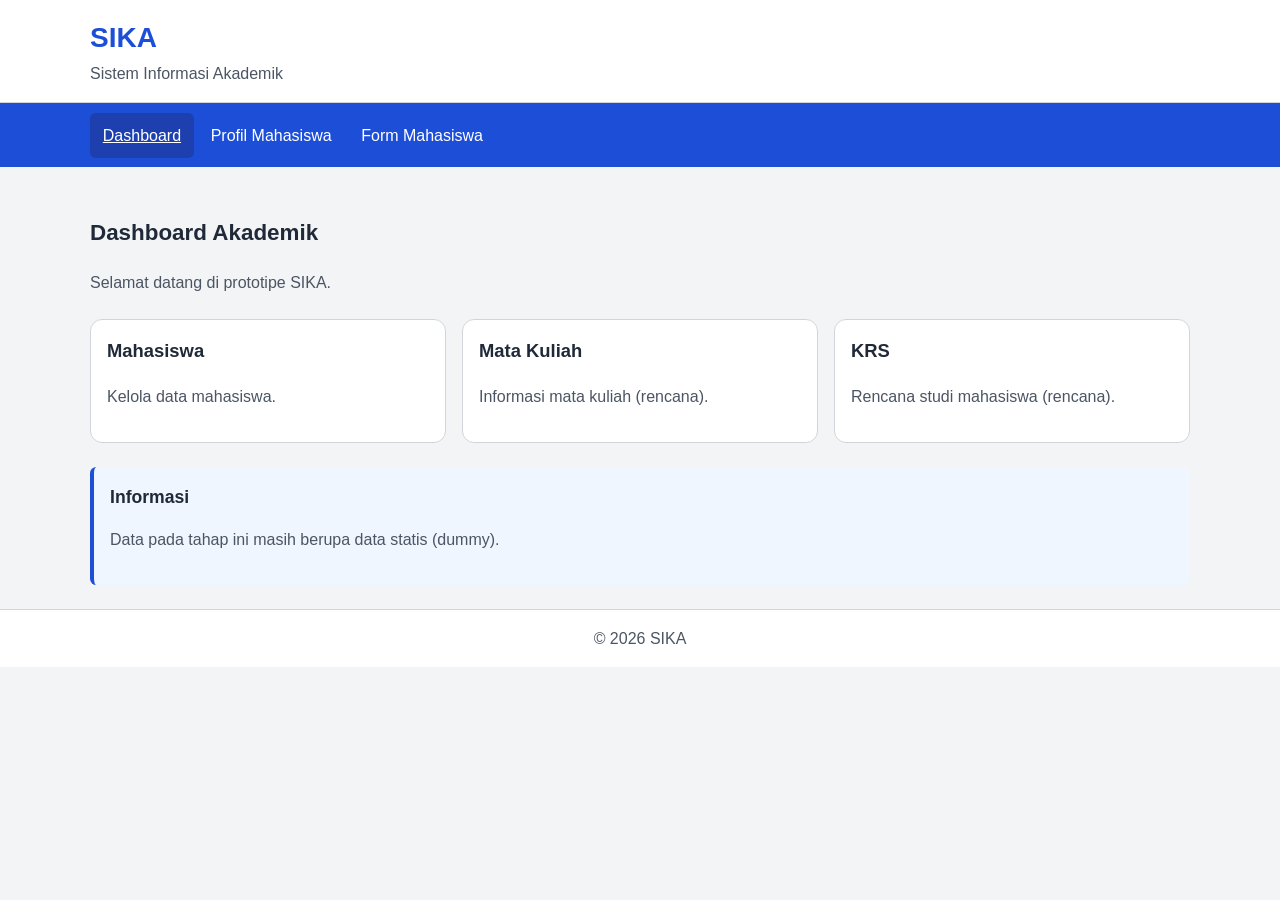
<file: sika/index.html>
<!DOCTYPE html>
<html lang="id">
<head>
  <meta charset="UTF-8">
  <meta name="viewport" content="width=device-width, initial-scale=1.0">
  <title>SIKA - Dashboard</title>
  <link rel="stylesheet" href="assets/css/style.css">
</head>
<body>
  <header>
    <div class="container">
      <h1>SIKA</h1>
      <p>Sistem Informasi Akademik</p>
    </div>
  </header>

  <nav aria-label="Navigasi utama">
    <div class="container">
      <ul>
        <li><a href="index.html" aria-current="page">Dashboard</a></li>
        <li><a href="mahasiswa.html">Profil Mahasiswa</a></li>
        <li><a href="form-mahasiswa.html">Form Mahasiswa</a></li>
      </ul>
    </div>
  </nav>

  <main class="container">
    <section>
      <h2>Dashboard Akademik</h2>
      <p>Selamat datang di prototipe SIKA.</p>
      <div class="dashboard-grid">
        <article class="card">
          <h3>Mahasiswa</h3>
          <p>Kelola data mahasiswa.</p>
        </article>
        <article class="card">
          <h3>Mata Kuliah</h3>
          <p>Informasi mata kuliah (rencana).</p>
        </article>
        <article class="card">
          <h3>KRS</h3>
          <p>Rencana studi mahasiswa (rencana).</p>
        </article>
      </div>
    </section>

    <aside class="notice">
      <h2>Informasi</h2>
      <p>Data pada tahap ini masih berupa data statis (dummy).</p>
    </aside>
  </main>

  <footer>
    <div class="container">
      <p>&copy; 2026 SIKA</p>
    </div>
  </footer>
</body>
</html>
</file>
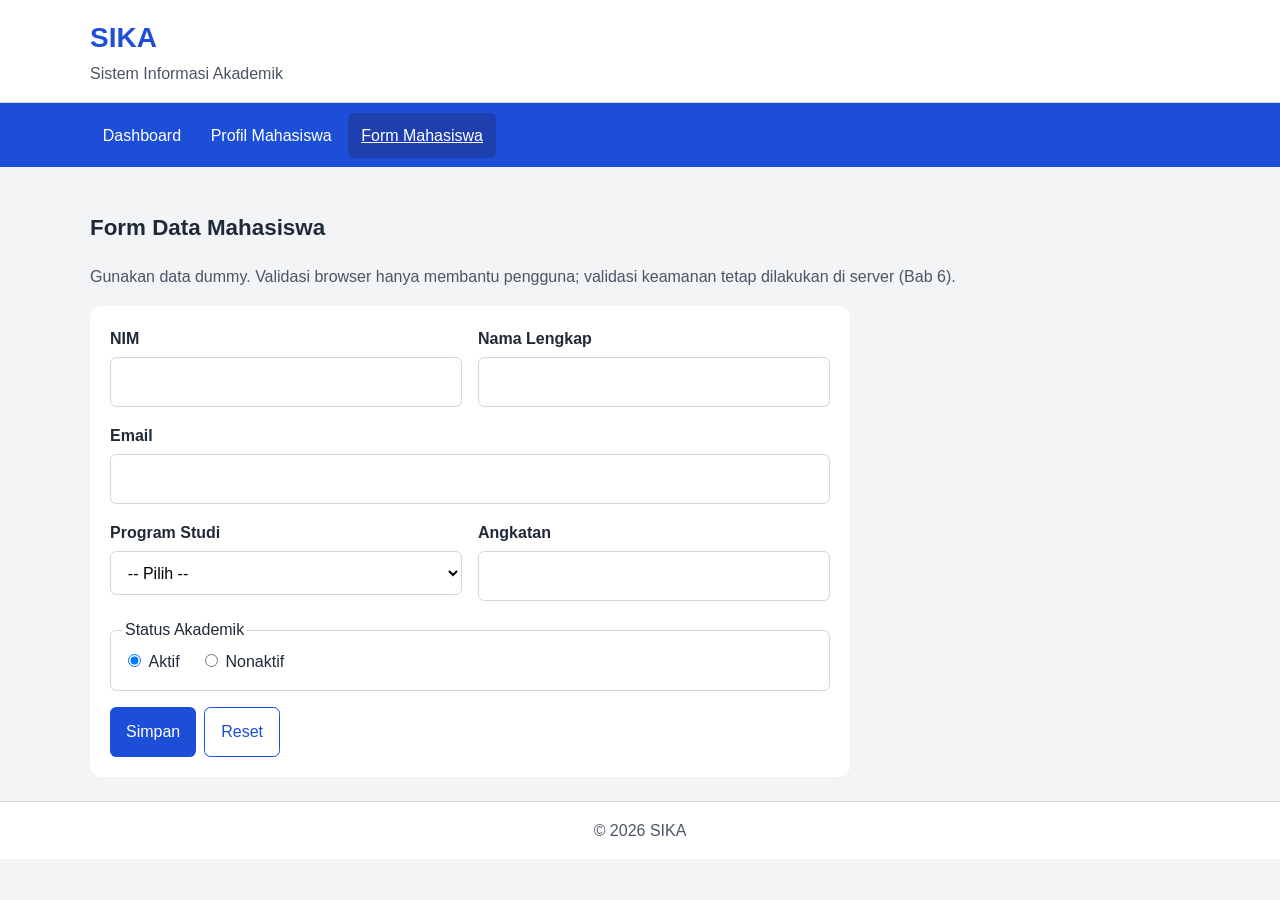
<file: sika/form-mahasiswa.html>
<!DOCTYPE html>
<html lang="id">
<head>
  <meta charset="UTF-8">
  <meta name="viewport" content="width=device-width, initial-scale=1.0">
  <title>SIKA - Form Mahasiswa</title>
  <link rel="stylesheet" href="assets/css/style.css">
</head>
<body>
  <header>
    <div class="container">
      <h1>SIKA</h1>
      <p>Sistem Informasi Akademik</p>
    </div>
  </header>

  <nav aria-label="Navigasi utama">
    <div class="container">
      <ul>
        <li><a href="index.html">Dashboard</a></li>
        <li><a href="mahasiswa.html">Profil Mahasiswa</a></li>
        <li><a href="form-mahasiswa.html" aria-current="page">Form Mahasiswa</a></li>
      </ul>
    </div>
  </nav>

  <main class="container">
    <h2 class="page-title">Form Data Mahasiswa</h2>
    <p class="hint">Gunakan data dummy. Validasi browser hanya membantu pengguna; validasi keamanan tetap dilakukan di server (Bab 6).</p>

    <form action="#" method="post">
      <div class="form-row">
        <div class="form-group">
          <label for="nim">NIM</label>
          <input type="text" id="nim" name="nim" minlength="8" maxlength="15" required>
        </div>
        <div class="form-group">
          <label for="nama">Nama Lengkap</label>
          <input type="text" id="nama" name="nama" minlength="3" required>
        </div>
      </div>

      <div class="form-group">
        <label for="email">Email</label>
        <input type="email" id="email" name="email" required>
      </div>

      <div class="form-row">
        <div class="form-group">
          <label for="prodi">Program Studi</label>
          <select id="prodi" name="prodi" required>
            <option value="">-- Pilih --</option>
            <option value="TI">Teknik Informatika</option>
            <option value="SI">Sistem Informasi</option>
          </select>
        </div>
        <div class="form-group">
          <label for="angkatan">Angkatan</label>
          <input type="number" id="angkatan" name="angkatan" min="2020" max="2030" required>
        </div>
      </div>

      <fieldset>
        <legend>Status Akademik</legend>
        <input type="radio" id="aktif" name="status" value="aktif" checked>
        <label for="aktif" class="inline">Aktif</label>
        <input type="radio" id="nonaktif" name="status" value="nonaktif">
        <label for="nonaktif" class="inline">Nonaktif</label>
      </fieldset>

      <div class="actions">
        <button type="submit">Simpan</button>
        <button type="reset" class="secondary">Reset</button>
      </div>
    </form>
  </main>

  <footer>
    <div class="container">
      <p>&copy; 2026 SIKA</p>
    </div>
  </footer>
</body>
</html>
</file>
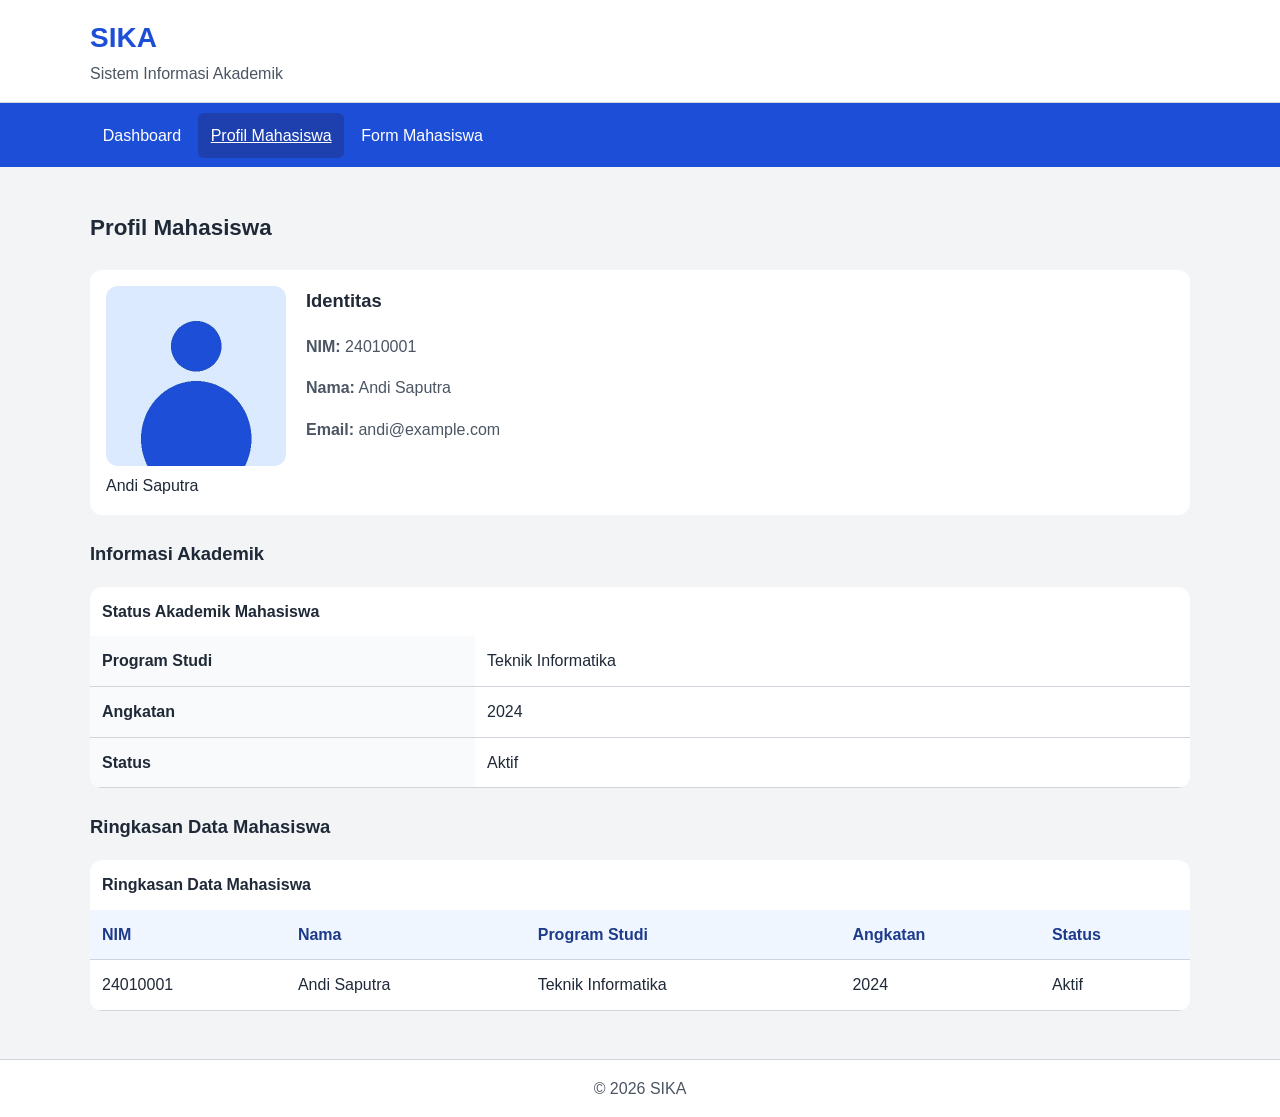
<file: sika/mahasiswa.html>
<!DOCTYPE html>
<html lang="id">
<head>
  <meta charset="UTF-8">
  <meta name="viewport" content="width=device-width, initial-scale=1.0">
  <title>SIKA - Profil Mahasiswa</title>
  <link rel="stylesheet" href="assets/css/style.css">
</head>
<body>
  <header>
    <div class="container">
      <h1>SIKA</h1>
      <p>Sistem Informasi Akademik</p>
    </div>
  </header>

  <nav aria-label="Navigasi utama">
    <div class="container">
      <ul>
        <li><a href="index.html">Dashboard</a></li>
        <li><a href="mahasiswa.html" aria-current="page">Profil Mahasiswa</a></li>
        <li><a href="form-mahasiswa.html">Form Mahasiswa</a></li>
      </ul>
    </div>
  </nav>

  <main class="container">
    <h2 class="page-title">Profil Mahasiswa</h2>

    <section class="profile">
      <figure>
        <img src="assets/images/mahasiswa.jpg" alt="Foto profil mahasiswa Andi Saputra">
        <figcaption>Andi Saputra</figcaption>
      </figure>
      <div class="profile-info">
        <h3>Identitas</h3>
        <p><strong>NIM:</strong> 24010001</p>
        <p><strong>Nama:</strong> Andi Saputra</p>
        <p><strong>Email:</strong> andi@example.com</p>
      </div>
    </section>

    <section>
      <h3>Informasi Akademik</h3>
      <div class="table-wrapper">
        <table>
          <caption>Status Akademik Mahasiswa</caption>
          <tbody>
            <tr>
              <th scope="row">Program Studi</th>
              <td>Teknik Informatika</td>
            </tr>
            <tr>
              <th scope="row">Angkatan</th>
              <td>2024</td>
            </tr>
            <tr>
              <th scope="row">Status</th>
              <td>Aktif</td>
            </tr>
          </tbody>
        </table>
      </div>
    </section>

    <section>
      <h3>Ringkasan Data Mahasiswa</h3>
      <div class="table-wrapper">
        <table>
          <caption>Ringkasan Data Mahasiswa</caption>
          <thead>
            <tr>
              <th scope="col">NIM</th>
              <th scope="col">Nama</th>
              <th scope="col">Program Studi</th>
              <th scope="col">Angkatan</th>
              <th scope="col">Status</th>
            </tr>
          </thead>
          <tbody>
            <tr>
              <td>24010001</td>
              <td>Andi Saputra</td>
              <td>Teknik Informatika</td>
              <td>2024</td>
              <td>Aktif</td>
            </tr>
          </tbody>
        </table>
      </div>
    </section>
  </main>

  <footer>
    <div class="container">
      <p>&copy; 2026 SIKA</p>
    </div>
  </footer>
</body>
</html>
</file>
<file: sika/assets/css/style.css>
/* ==========================================================
   SIKA - style.css (Bab 3)
   Urutan: 1 Reset/Base, 2 Variables, 3 Typography, 4 Layout,
           5 Components, 6 Forms & Tables, 7 Media Queries
   ========================================================== */

/* 1. Reset / Base */
* {
  box-sizing: border-box;
}

html {
  font-size: 100%;
}

body {
  margin: 0;
  font-family: Arial, Helvetica, sans-serif;
  line-height: 1.6;
  color: var(--text);
  background: var(--background);
}

img {
  max-width: 100%;
  height: auto;
}

/* 2. Variables (design tokens) */
:root {
  --primary: #1d4ed8;
  --primary-dark: #1e40af;
  --surface: #ffffff;
  --background: #f3f4f6;
  --text: #1f2937;
  --muted: #4b5563;
  --border: #d1d5db;
  --focus: #f59e0b;
  --error: #b91c1c;
  --success: #166534;
  --radius: .75rem;
  --space-1: .5rem;
  --space-2: 1rem;
  --space-3: 1.5rem;
  --space-4: 2rem;
}

/* 3. Typography */
h1 {
  font-size: 1.75rem;
  margin: 0;
}

h2 {
  font-size: 1.4rem;
}

h3 {
  font-size: 1.15rem;
}

p {
  color: var(--muted);
}

/* 4. Layout */
.container {
  width: min(100% - 2rem, 1100px);
  margin-inline: auto;
}

header {
  background: var(--surface);
  border-bottom: 1px solid var(--border);
  padding: var(--space-2) 0;
}

header h1 {
  color: var(--primary);
}

header p {
  margin: 0;
}

main {
  padding-block: var(--space-3);
}

section {
  margin-block: var(--space-3);
}

footer {
  background: var(--surface);
  border-top: 1px solid var(--border);
  padding: var(--space-2) 0;
  text-align: center;
}

footer p {
  margin: 0;
}

/* Flexbox: navigasi (satu dimensi) */
nav {
  background: var(--primary);
}

nav ul {
  display: flex;
  flex-wrap: wrap;
  gap: .25rem;
  list-style: none;
  margin: 0;
  padding: .6rem 0;
}

nav a {
  display: block;
  padding: .6rem .8rem;
  color: #fff;
  text-decoration: none;
  border-radius: .35rem;
}

nav a:hover,
nav a:focus,
nav a[aria-current="page"] {
  background: var(--primary-dark);
}

nav a[aria-current="page"] {
  text-decoration: underline;   /* penanda halaman aktif tidak hanya warna */
}

/* Grid: kartu dashboard (dua dimensi), mobile-first */
.dashboard-grid {
  display: grid;
  grid-template-columns: 1fr;
  gap: var(--space-2);
  margin-block: var(--space-3);
}

/* 5. Components */
.card {
  background: var(--surface);
  border: 1px solid var(--border);
  border-radius: var(--radius);
  padding: var(--space-2);
}

.card h3 {
  margin-top: 0;
}

.notice {
  background: #eff6ff;
  border-left: 4px solid var(--primary);
  padding: var(--space-2);
  border-radius: .4rem;
}

.notice h2 {
  margin-top: 0;
  font-size: 1.1rem;
}

.hint {
  margin-top: 0;
}

.profile {
  display: grid;
  grid-template-columns: 1fr;
  gap: 1.25rem;
  background: var(--surface);
  padding: var(--space-2);
  border-radius: var(--radius);
  align-items: start;
}

.profile figure {
  margin: 0;
}

.profile img {
  max-width: 180px;
  border-radius: var(--radius);
}

.profile-info h3 {
  margin-top: 0;
}

/* 6. Forms & Tables */
.table-wrapper {
  overflow-x: auto;
  background: var(--surface);
  border-radius: var(--radius);
  margin-bottom: var(--space-2);
}

table {
  width: 100%;
  min-width: 480px;
  border-collapse: collapse;
}

caption {
  text-align: left;
  font-weight: 700;
  padding: .75rem;
}

th,
td {
  padding: .75rem;
  border-bottom: 1px solid var(--border);
  text-align: left;
}

thead th {
  background: #eff6ff;
  color: #1e3a8a;
}

tbody th[scope="row"] {
  width: 35%;
  background: #f9fafb;
}

form {
  max-width: 760px;
  background: var(--surface);
  padding: 1.25rem;
  border-radius: var(--radius);
}

.form-group {
  margin-bottom: var(--space-2);
}

.form-row {
  display: grid;
  grid-template-columns: 1fr;
  gap: 0 var(--space-2);
}

label {
  display: block;
  margin-bottom: .35rem;
  font-weight: 600;
}

label.inline {
  display: inline-block;
  margin-right: var(--space-2);
  font-weight: 400;
}

input,
select,
textarea {
  width: 100%;
  padding: .7rem .8rem;
  border: 1px solid var(--border);
  border-radius: .4rem;
  font: inherit;
  background: #fff;
}

input[type="radio"] {
  width: auto;
}

fieldset {
  border: 1px solid var(--border);
  border-radius: .4rem;
  margin: 0 0 var(--space-2);
}

/* Focus terlihat jelas pada semua kontrol */
a:focus-visible,
input:focus,
select:focus,
textarea:focus,
button:focus-visible {
  outline: 3px solid var(--focus);
  outline-offset: 2px;
  border-color: var(--primary);
}

/* Status validasi: border + ikon teks, tidak hanya warna */
input:user-invalid,
select:user-invalid {
  border: 2px solid var(--error);
}

.actions {
  display: flex;
  flex-wrap: wrap;
  gap: .5rem;
}

button,
input[type="submit"] {
  border: 0;
  border-radius: .4rem;
  padding: .7rem 1rem;
  background: var(--primary);
  color: #fff;
  font: inherit;
  cursor: pointer;
}

button:hover,
input[type="submit"]:hover {
  background: var(--primary-dark);
}

button.secondary {
  background: #fff;
  color: var(--primary);
  border: 1px solid var(--primary);
}

/* 7. Media Queries (mobile-first) */
@media (max-width: 640px) {
  nav ul {
    flex-direction: column;
  }
}

@media (min-width: 640px) {
  .dashboard-grid {
    grid-template-columns: repeat(2, 1fr);
  }
}

@media (min-width: 700px) {
  .profile {
    grid-template-columns: 180px 1fr;
  }
}

@media (min-width: 768px) {
  .form-row {
    grid-template-columns: 1fr 1fr;
  }
}

@media (min-width: 960px) {
  .dashboard-grid {
    grid-template-columns: repeat(3, 1fr);
  }
}
</file>
